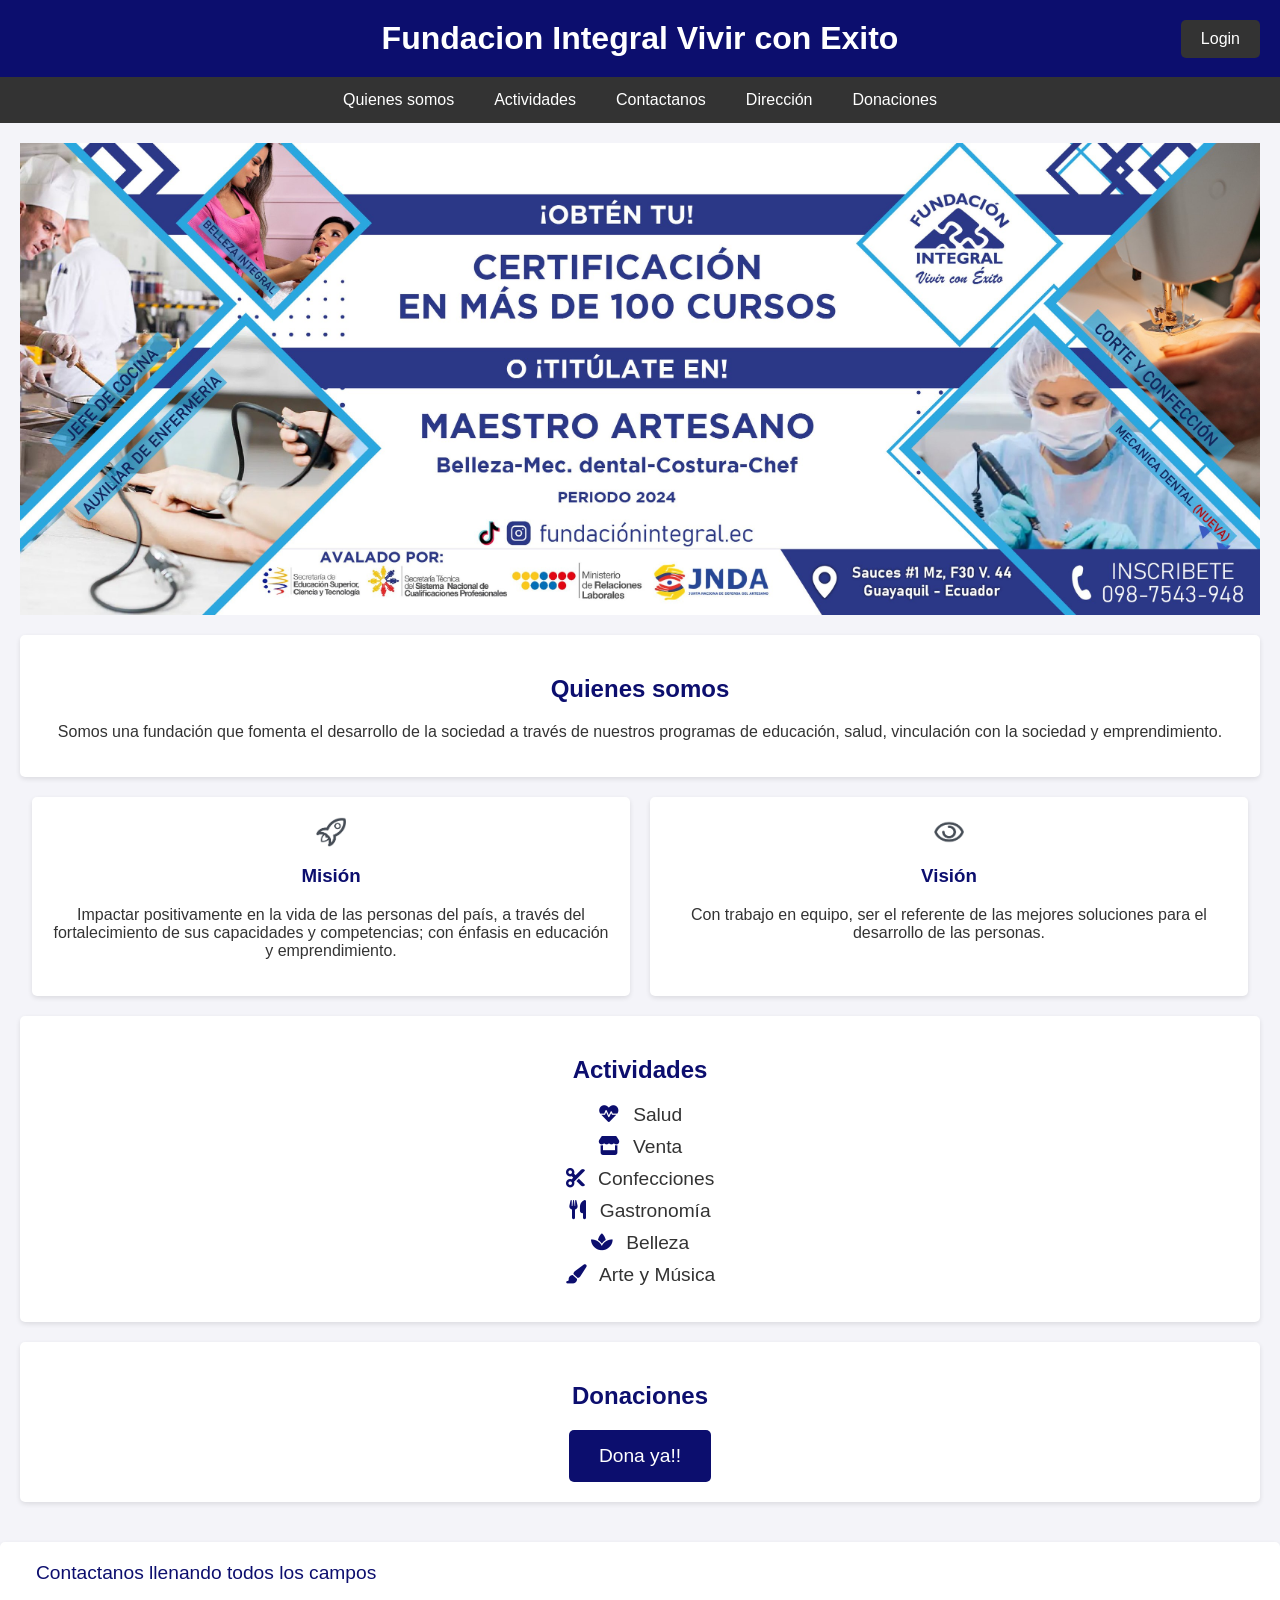
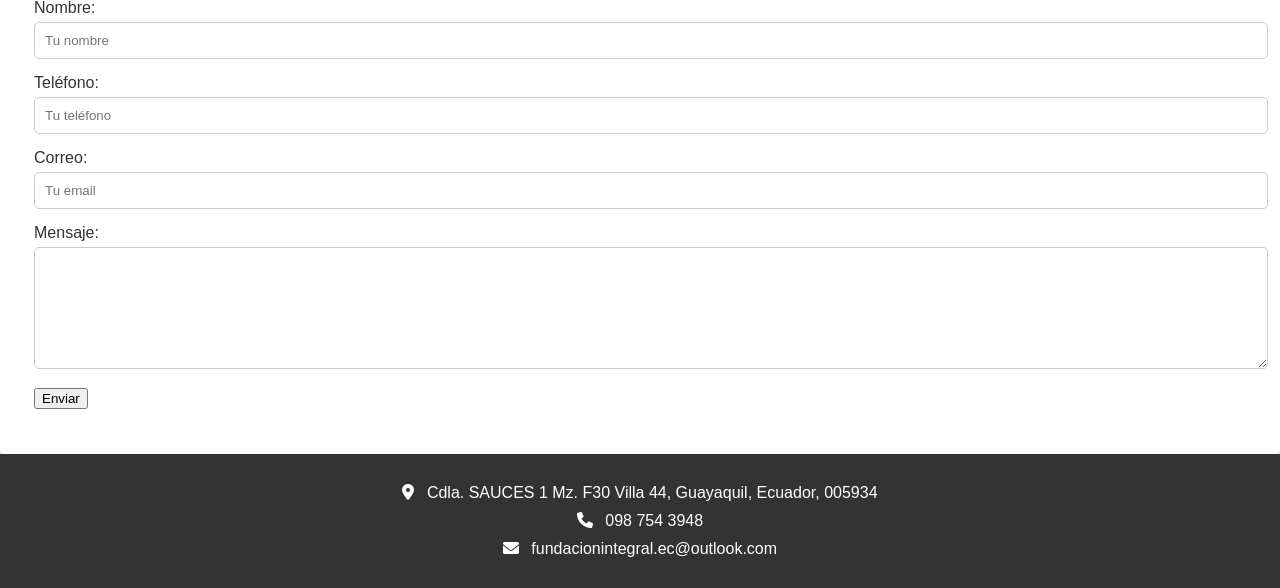
<file: index.html>
<!DOCTYPE html>
<html lang="es">
<head>
    <meta charset="UTF-8">
    <meta http-equiv="X-UA-Compatible" content="IE=edge">
    <meta name="viewport" content="width=device-width, initial-scale=1.0">
    <title>Fundacion</title>
    <link rel="stylesheet" href="style/styleSC.css">
    <link rel="stylesheet" href="https://cdnjs.cloudflare.com/ajax/libs/font-awesome/6.0.0-beta3/css/all.min.css">
</head>
<body>
    <header>
        <h1>Fundacion Integral Vivir con Exito</h1>
        <button class="login-button" onclick="location.href='login.html'">Login</button>
    </header>
    <nav>
        <a href="#quienes-somos">Quienes somos</a>
        <a href="#actividades">Actividades</a>
        <a href="#contactanos">Contactanos</a>
        <a href="#footer">Dirección</a>
        <a href="#donaciones">Donaciones</a>
    </nav>
    <main>
        <img src="img/portada.jpg" alt="">
        <section id="quienes-somos">
            <h2>Quienes somos</h2>
            <p>Somos una fundación que fomenta el desarrollo de la sociedad a través de nuestros programas de educación, salud, vinculación con la sociedad y emprendimiento.</p>
        </section>
        <div class="mision-vision-container">
            <section>
                <img src="img/mison.png" alt="">
                <h3>Misión</h3>
                <p>Impactar positivamente en la vida de las personas del país, a través del fortalecimiento de sus capacidades y competencias; con énfasis en educación y emprendimiento. </p>
            </section>
            <section>
                <img src="img/vision.png" alt="">
                <h3>Visión</h3>
                <p>Con trabajo en equipo, ser el referente de las mejores soluciones para el desarrollo de las personas.</p>
            </section>
        </div>
        <section id="actividades">
            <h2>Actividades</h2>
            <ul class="actividades-list">
                <li onclick="toggleSubActivities('salud-subactivities')"><i class="fas fa-heartbeat"></i> Salud</li>
                <li onclick="toggleSubActivities('venta-subactivities')"><i class="fas fa-store"></i> Venta</li>
                <li onclick="toggleSubActivities('confecciones-subactivities')"><i class="fas fa-cut"></i> Confecciones</li>
                <li onclick="toggleSubActivities('gastronomia-subactivities')"><i class="fas fa-utensils"></i> Gastronomía</li>
                <li onclick="toggleSubActivities('belleza-subactivities')"><i class="fas fa-spa"></i> Belleza</li>
                <li onclick="toggleSubActivities('arte-subactivities')"><i class="fas fa-paint-brush"></i> Arte y Música</li>
            </ul>
            <ul id="salud-subactivities" class="subactivities-list">
                <li>Inyectología, Canalización y Sueroterapia</li>
                <li>Técnicas Quirúrgicas Básicas: Nudos y Suturas</li>
                <li>Mecánica Dental</li>
                <li>Técnica Dental en Caracterización Gingival</li>
                <li>Carillas con Encerado por Inyección</li>
                <li>Carillas en Resina</li>
                <li>Asistente Odontológico</li>
                <li>Elaboración de Productos Químicos</li>
            </ul>
            <ul id="venta-subactivities" class="subactivities-list">
                <li>Ventas y Manejo de Redes</li>
            </ul>
            <ul id="confecciones-subactivities" class="subactivities-list">
                <li>Modista Básica y Avanzada</li>
                <li>Moda Kids</li>
                <li>Moda Fitness</li>
                <li>Moda Pets</li>
                <li>Lencería Íntima Femenina y Masculina</li>
                <li>Elaboración de Sandalias</li>
                <li>Cojines en Nido de Abeja</li>
                <li>Bordados en Cintas y Piedras</li>
            </ul>
            <ul id="gastronomia-subactivities" class="subactivities-list">
                <li>Panadería, Pastelería y Bocaditos</li>
                <li>Cake Designer</li>
                <li>Bocaditos Petit</li>
                <li>Mini Chef</li>
                <li>Chocolatería</li>
                <li>Cocina Nacional</li>
                <li>Bartender y Coctelería</li>
                <li>Mesero Polivalente</li>
            </ul>
            <ul id="belleza-subactivities" class="subactivities-list">
                <li>Colorimetría Básica y Avanzada</li>
                <li>Química Capilar (Alisados)</li>
                <li>Peluquería y Colorimetría</li>
                <li>Automaquillaje</li>
            </ul>
            <ul id="arte-subactivities" class="subactivities-list">
                <li>Clases de Piano</li>
                <li>Arte</li>
            </ul>
        </section>
        <section id="donaciones">
            <h2>Donaciones</h2>
            <button class="donate-button">Dona ya!!</button>
        </section>
    </main>
    
    <form id="contactanos" method="post">
        <fieldset>
            <legend>Contactanos llenando todos los campos</legend>
            <div>
                <label>Nombre:</label>
                <input type="text" name="nombre" placeholder="Tu nombre" required>
            </div>
            <div>
                <label>Teléfono:</label>
                <input type="number" name="telefono" placeholder="Tu teléfono" required>
            </div>
            <div>
                <label>Correo:</label>
                <input type="email" name="correo" placeholder="Tu email" required>
            </div>
            <div>
                <label>Mensaje:</label>
                <textarea name="mensaje" required></textarea>
            </div>
            <button type="submit">Enviar</button>
        </fieldset>
        <div id="mensaje"></div>
    </form>
    <footer id="footer">
        <div>
            <i class="fas fa-map-marker-alt"></i> Cdla. SAUCES 1 Mz. F30 Villa 44, Guayaquil, Ecuador, 005934
        </div>
        <div>
            <i class="fas fa-phone"></i> 098 754 3948
        </div>
        <div>
            <i class="fas fa-envelope"></i> fundacionintegral.ec@outlook.com
        </div>
    </footer>
    <script src="indextt.js"></script>
</body>
</html>
</file>
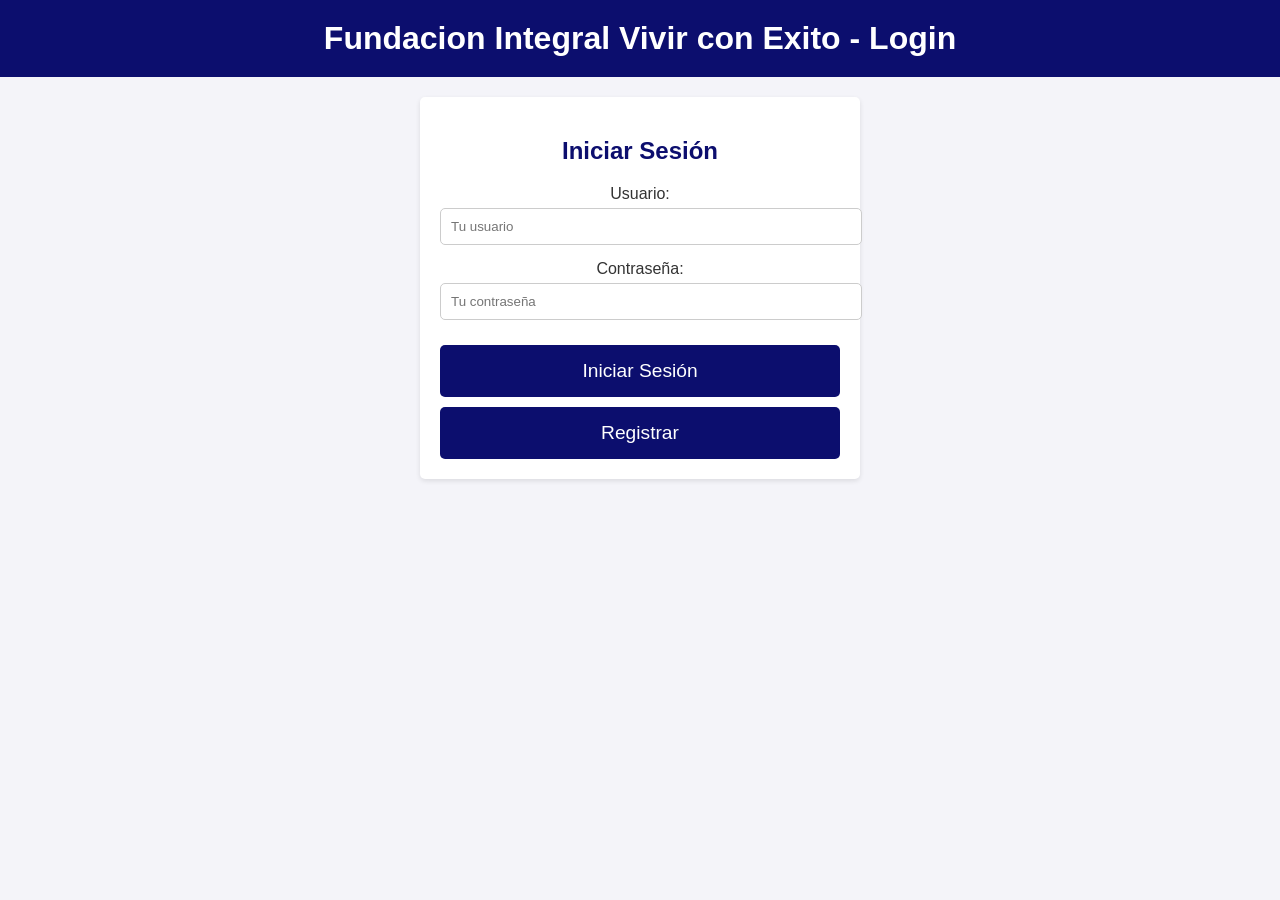
<file: login.html>
<!DOCTYPE html>
<html lang="es">
<head>
    <meta charset="UTF-8">
    <meta http-equiv="X-UA-Compatible" content="IE=edge">
    <meta name="viewport" content="width=device-width, initial-scale=1.0">
    <title>Login</title>
    <link rel="stylesheet" href="style/login.css">
    <link rel="stylesheet" href="https://cdnjs.cloudflare.com/ajax/libs/font-awesome/6.0.0-beta3/css/all.min.css">
</head>
<body>
    <header>
        <h1>Fundacion Integral Vivir con Exito - Login</h1>
    </header>
    <main>
        <section class="login-section">
            <h2>Iniciar Sesión</h2>
            <form id="login-form">
                <div>
                    <label for="username">Usuario:</label>
                    <input type="text" id="username" name="username" placeholder="Tu usuario" required>
                </div>
                <div>
                    <label for="password">Contraseña:</label>
                    <input type="password" id="password" name="password" placeholder="Tu contraseña" required>
                </div>
                <button type="submit" class="login-button">Iniciar Sesión</button>
                <button type="button" class="register-button" onclick="location.href='register.html'">Registrar</button>
            </form>
            <div id="login-message"></div>
        </section>
    </main>
    <script src="login.js"></script>
</body>
</html>
</file>
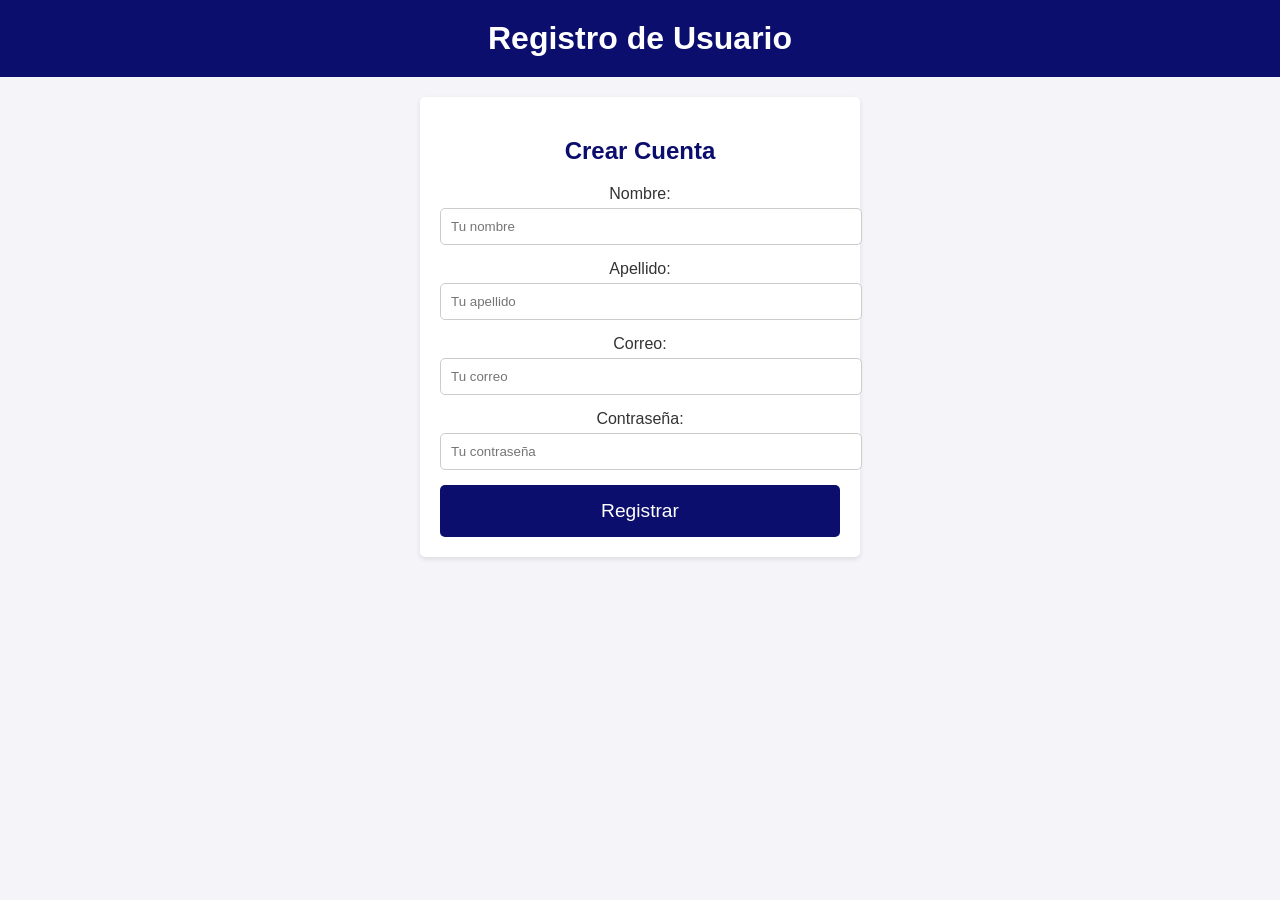
<file: register.html>
<!DOCTYPE html>
<html lang="es">
<head>
    <meta charset="UTF-8">
    <meta http-equiv="X-UA-Compatible" content="IE=edge">
    <meta name="viewport" content="width=device-width, initial-scale=1.0">
    <title>Registro</title>
    <link rel="stylesheet" href="style/register.css">
</head>
<body>
    <header>
        <h1>Registro de Usuario</h1>
    </header>
    <main>
        <section class="register-section">
            <h2>Crear Cuenta</h2>
            <form action="comunes/register_process.php" method="post">
                <div>
                    <label for="nombre">Nombre:</label>
                    <input type="text" id="nombre" name="nombre" placeholder="Tu nombre" required>
                </div>
                <div>
                    <label for="apellido">Apellido:</label>
                    <input type="text" id="apellido" name="apellido" placeholder="Tu apellido" required>
                </div>
                <div>
                    <label for="correo">Correo:</label>
                    <input type="email" id="correo" name="correo" placeholder="Tu correo" required>
                </div>
                <div>
                    <label for="pass">Contraseña:</label>
                    <input type="password" id="pass" name="pass" placeholder="Tu contraseña" required>
                </div>
                <button type="submit" class="register-button">Registrar</button>
            </form>
        </section>
    </main>
</body>
</html>
</file>
<file: style/styleSC.css>
/* Estilos generales */
body {
    font-family: 'Arial', sans-serif;
    margin: 0;
    padding: 0;
    background-color: #f4f4f9;
    color: #333;
    animation: fadeIn 2s ease-in;
}

@keyframes fadeIn {
    from { opacity: 0; }
    to { opacity: 1; }
}

header {
    background-color: #0c0e6e;
    color: white;
    padding: 20px 0;
    text-align: center;
    position: relative; /* Añadido para el posicionamiento del botón de login */
}

header h1 {
    margin: 0;
    animation: slideIn 1s ease-out;
}

@keyframes slideIn {
    from { transform: translateX(-100%); }
    to { transform: translateX(0); }
}

/* Estilo para el botón de login */
.login-button {
    position: absolute; /* Posicionamiento absoluto */
    right: 20px; /* Alineado a la derecha */
    top: 50%; /* Centrado verticalmente */
    transform: translateY(-50%); /* Ajuste para centrar verticalmente */
    background-color: #333;
    color: white;
    border: none;
    padding: 10px 20px;
    font-size: 1em;
    border-radius: 5px;
    cursor: pointer;
    transition: background-color 0.3s, transform 0.3s;
}

.login-button:hover {
    background-color: #575757;
    transform: scale(1.1);
}

nav {
    background-color: #333;
    display: flex;
    justify-content: center;
    animation: fadeIn 3s ease-in;
}

nav a {
    display: block;
    color: white;
    text-align: center;
    padding: 14px 20px;
    text-decoration: none;
    transition: background-color 0.3s, transform 0.3s;
}

nav a:hover {
    background-color: #575757;
    transform: scale(1.1);
}

main {
    padding: 20px;
    animation: fadeIn 4s ease-in;
    text-align: center; /* Centra el contenido principal */
}

main img {
    width: 100%;
    height: auto;
    display: block;
    margin-bottom: 20px;
    animation: fadeIn 5s ease-in;
}

section {
    background-color: white;
    margin-bottom: 20px;
    padding: 20px;
    border-radius: 5px;
    box-shadow: 0 2px 5px rgba(0, 0, 0, 0.1);
    animation: fadeIn 6s ease-in;
    text-align: center; /* Centra el contenido de las secciones */
}

section h2, section h3 {
    color: #0c0e6e;
    animation: fadeIn 7s ease-in;
}

/* Nuevo contenedor para Misión y Visión */
.mision-vision-container {
    display: flex;
    justify-content: center;
    gap: 20px;
    text-align: center; /* Centra el contenido de las secciones */
}

.mision-vision-container section {
    flex: 1;
    max-width: 45%;
}

.mision-vision-container img {
    width: 30px; /* Ajusta el tamaño de las imágenes */
    height: auto;
    margin-bottom: 10px;
    display: block;
    margin-left: auto;
    margin-right: auto;
}

form {
    background-color: white;
    padding: 20px;
    border-radius: 5px;
    box-shadow: 0 2px 5px rgba(0, 0, 0, 0.1);
    animation: fadeIn 8s ease-in;
}

form fieldset {
    border: none;
}

form legend {
    font-size: 1.2em;
    margin-bottom: 10px;
    color: #0c0e6e;
    animation: fadeIn 9s ease-in;
}

form div {
    margin-bottom: 15px;
    animation: fadeIn 10s ease-in;
}

form label {
    display: block;
    margin-bottom: 5px;
    color: #333;
    animation: fadeIn 11s ease-in;
}

form input[type="text"], 
form input[type="number"], 
form input[type="email"], 
form textarea {
    width: 100%;
    padding: 10px;
    border: 1px solid #ccc;
    border-radius: 5px;
    animation: fadeIn 12s ease-in;
}

form input[type="text"]:focus, 
form input[type="number"]:focus, 
form input[type="email"]:focus, 
form textarea:focus {
    border-color: #0c0e6e;
}

form textarea {
    resize: vertical;
    height: 100px;
}

/* Estilos de la lista de actividades */
.actividades-list {
    list-style-type: none;
    padding: 0;
}

.actividades-list li {
    margin: 10px 0;
    font-size: 1.2em;
    cursor: pointer;
}

.actividades-list i {
    margin-right: 8px;
    color: #0c0e6e;
}

/* Estilos de las subactividades */
.subactivities-list {
    list-style-type: none;
    padding: 0;
    display: none; /* Oculto por defecto */
    margin-top: 10px;
}

.subactivities-list li {
    background-color: #f4f4f9;
    padding: 10px;
    margin-bottom: 5px;
    border-radius: 5px;
    box-shadow: 0 2px 5px rgba(0, 0, 0, 0.1);
    font-size: 1em;
    color: #333;
    text-align: center;
}

/* Estilos del botón de donación */
.donate-button {
    background-color: #0c0e6e;
    color: white;
    border: none;
    padding: 15px 30px;
    font-size: 1.2em;
    border-radius: 5px;
    cursor: pointer;
    transition: background-color 0.3s, transform 0.3s;
}

.donate-button:hover {
    background-color: #0b0d60;
    transform: scale(1.1);
}

/* Estilos del footer */
footer {
    background-color: #333;
    color: white;
    padding: 20px;
    text-align: center;
}

footer div {
    margin: 10px 0;
}

footer i {
    margin-right: 8px;
}

/* Estilos Responsivos */
@media (max-width: 768px) {
    nav {
        flex-direction: column;
    }

    nav a {
        width: 100%;
        text-align: left;
        padding: 10px 20px;
    }

    .mision-vision-container {
        flex-direction: column;
    }

    .mision-vision-container section {
        max-width: 100%;
    }

    .mision-vision-container img {
        width: 50px; /* Ajusta el tamaño de las imágenes en pantallas pequeñas */
    }

    /* Estilo para el botón de login en pantallas pequeñas */
    .login-button {
        position: static;
        margin-top: 10px;
    }
}
</file>
<file: style/login.css>
/* Estilos para la página de login */
body {
    font-family: 'Arial', sans-serif;
    margin: 0;
    padding: 0;
    background-color: #f4f4f9;
    color: #333;
    animation: fadeIn 2s ease-in;
}

@keyframes fadeIn {
    from { opacity: 0; }
    to { opacity: 1; }
}

header {
    background-color: #0c0e6e;
    color: white;
    padding: 20px 0;
    text-align: center;
}

header h1 {
    margin: 0;
    animation: slideIn 1s ease-out;
}

@keyframes slideIn {
    from { transform: translateX(-100%); }
    to { transform: translateX(0); }
}

main {
    padding: 20px;
    animation: fadeIn 4s ease-in;
    text-align: center; /* Centra el contenido principal */
}

section.login-section {
    background-color: white;
    margin: 0 auto;
    padding: 20px;
    border-radius: 5px;
    box-shadow: 0 2px 5px rgba(0, 0, 0, 0.1);
    max-width: 400px;
}

section.login-section h2 {
    color: #0c0e6e;
    animation: fadeIn 7s ease-in;
}

form {
    display: flex;
    flex-direction: column;
}

form div {
    margin-bottom: 15px;
    animation: fadeIn 10s ease-in;
}

form label {
    display: block;
    margin-bottom: 5px;
    color: #333;
    animation: fadeIn 11s ease-in;
}

form input[type="text"], 
form input[type="password"] {
    width: 100%;
    padding: 10px;
    border: 1px solid #ccc;
    border-radius: 5px;
    animation: fadeIn 12s ease-in;
}

form input[type="text"]:focus, 
form input[type="password"]:focus {
    border-color: #0c0e6e;
}

/* Estilos para los botones */
button.login-button, 
button.register-button {
    background-color: #0c0e6e;
    color: white;
    border: none;
    padding: 15px 30px;
    font-size: 1.2em;
    border-radius: 5px;
    cursor: pointer;
    transition: background-color 0.3s, transform 0.3s;
    margin-top: 10px; /* Añadir un poco de espacio entre los botones */
}

button.login-button:hover, 
button.register-button:hover {
    background-color: #0b0d60;
    transform: scale(1.1);
}
</file>
<file: style/register.css>
/* Estilos para la página de registro */
body {
    font-family: 'Arial', sans-serif;
    margin: 0;
    padding: 0;
    background-color: #f4f4f9;
    color: #333;
    animation: fadeIn 2s ease-in;
}

@keyframes fadeIn {
    from { opacity: 0; }
    to { opacity: 1; }
}

header {
    background-color: #0c0e6e;
    color: white;
    padding: 20px 0;
    text-align: center;
}

header h1 {
    margin: 0;
    animation: slideIn 1s ease-out;
}

@keyframes slideIn {
    from { transform: translateX(-100%); }
    to { transform: translateX(0); }
}

main {
    padding: 20px;
    animation: fadeIn 4s ease-in;
    text-align: center; /* Centra el contenido principal */
}

section.register-section {
    background-color: white;
    margin: 0 auto;
    padding: 20px;
    border-radius: 5px;
    box-shadow: 0 2px 5px rgba(0, 0, 0, 0.1);
    max-width: 400px;
}

section.register-section h2 {
    color: #0c0e6e;
    animation: fadeIn 7s ease-in;
}

form {
    display: flex;
    flex-direction: column;
}

form div {
    margin-bottom: 15px;
    animation: fadeIn 10s ease-in;
}

form label {
    display: block;
    margin-bottom: 5px;
    color: #333;
    animation: fadeIn 11s ease-in;
}

form input[type="text"], 
form input[type="email"], 
form input[type="password"] {
    width: 100%;
    padding: 10px;
    border: 1px solid #ccc;
    border-radius: 5px;
    animation: fadeIn 12s ease-in;
}

form input[type="text"]:focus, 
form input[type="email"]:focus, 
form input[type="password"]:focus {
    border-color: #0c0e6e;
}

button.register-button {
    background-color: #0c0e6e;
    color: white;
    border: none;
    padding: 15px 30px;
    font-size: 1.2em;
    border-radius: 5px;
    cursor: pointer;
    transition: background-color 0.3s, transform 0.3s;
}

button.register-button:hover {
    background-color: #0b0d60;
    transform: scale(1.1);
}
</file>
